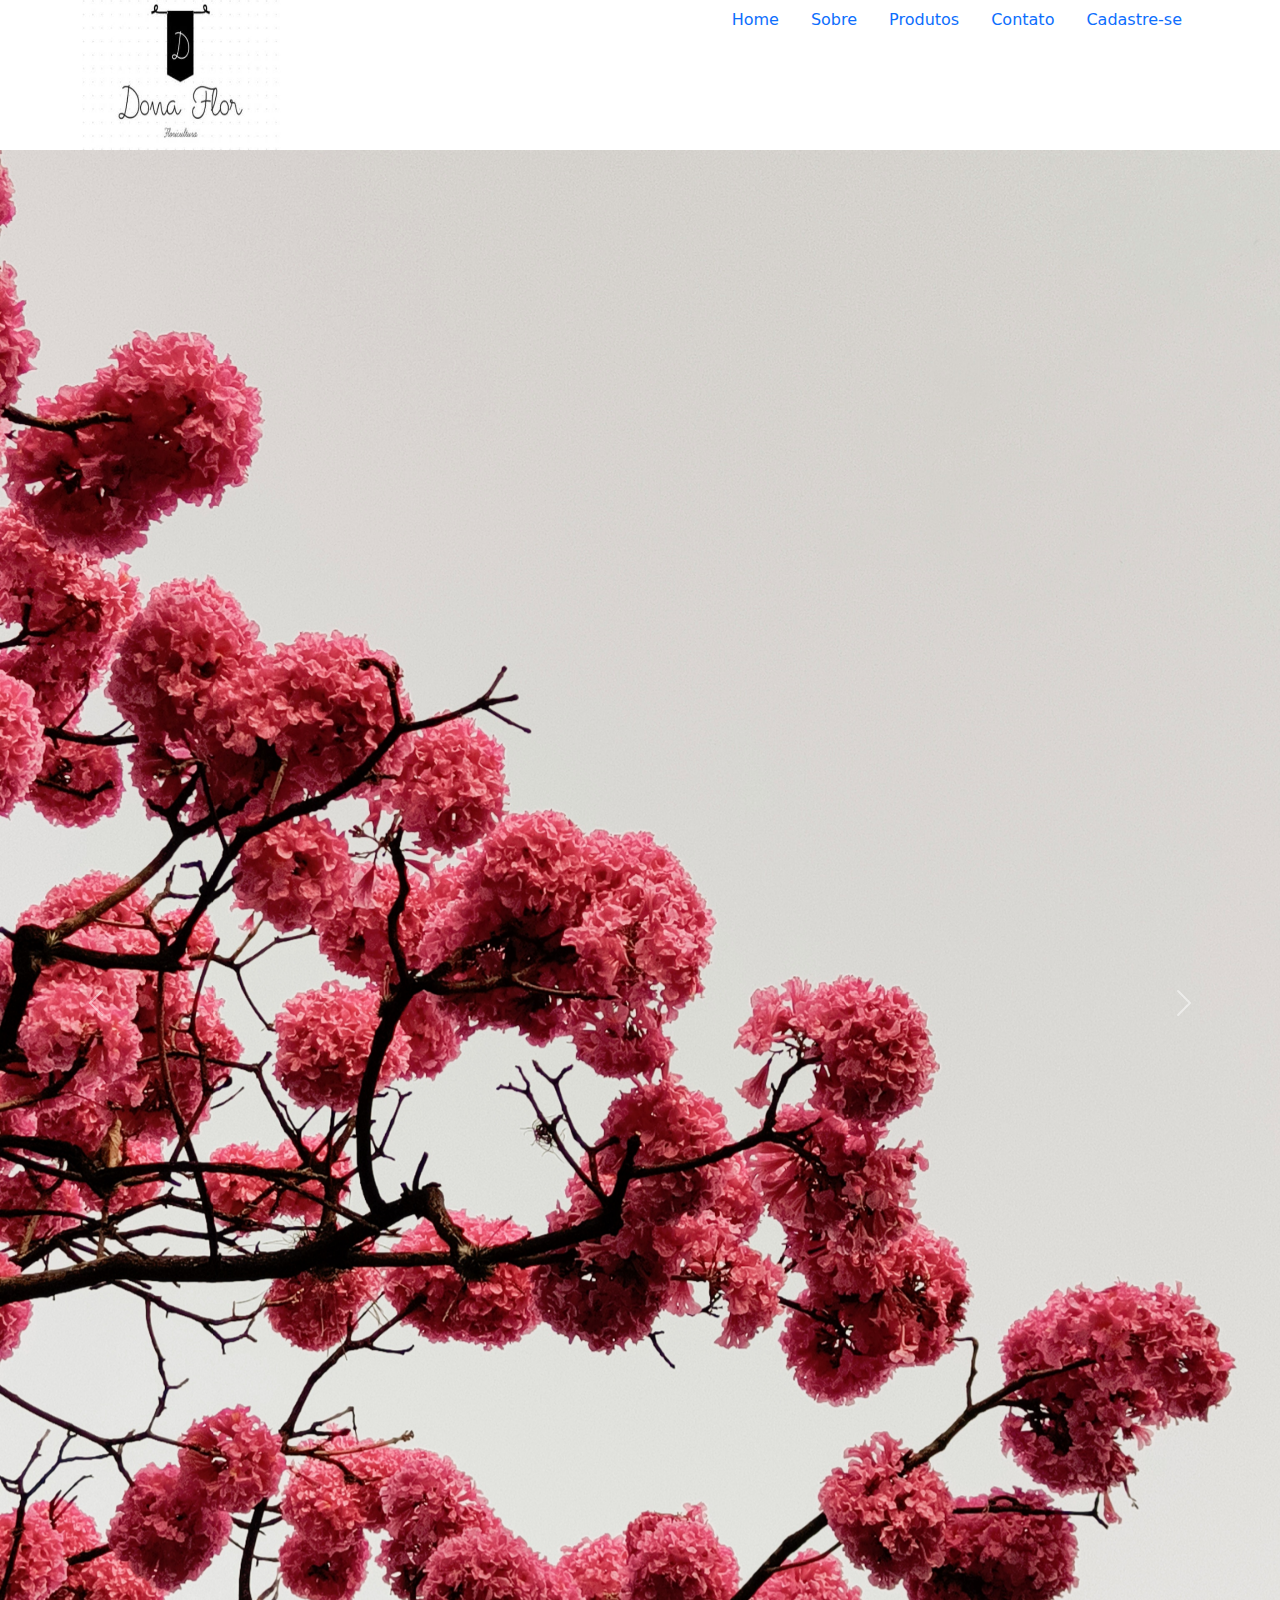
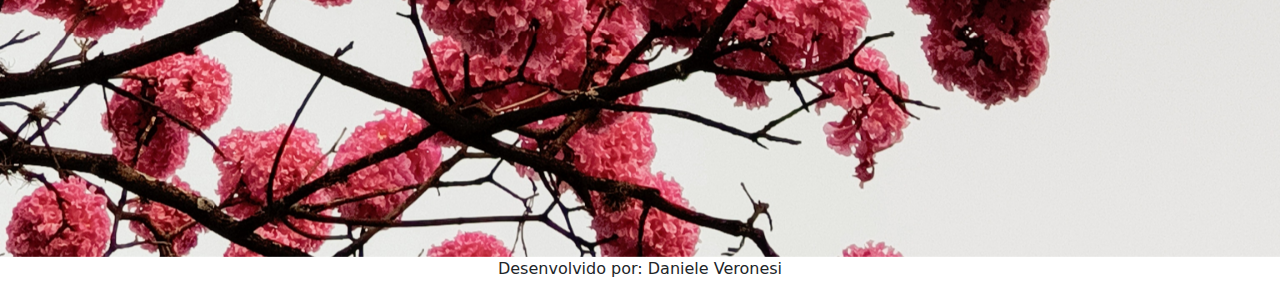
<file: index.html>
<!DOCTYPE html>
<html lang="en">
<head>
    <meta charset="UTF-8">
    <meta http-equiv="X-UA-Compatible" content="IE=edge">
    <meta name="viewport" content="width=device-width, initial-scale=1.0">
    <link href="./bootstrap/css/bootstrap.min.css" rel="stylesheet">
    <link rel="stylesheet" href="./style/custom.css">
    <title>DONA FLOR FLORICULTURA</title>
</head>
<body>

    <header>
        <div class="container">
            <div class="row">
                <div class="col">
                    <img src="./images/logo.jpg" alt="logo" height="150" width="200">
                    
                </div>
                <div class="col">
                    <ul class="nav justify-content-end">
                        <li class="nav-item"><a class="nav-link active" href="./index.html">Home</a></li>
                        <li class="nav-item"><a class="nav-link" href="./sobre nós.html">Sobre</a></li>
                        <li class="nav-item"><a class="nav-link" href="./produtos.html">Produtos</a></li>
                        <li class="nav-item"><a class="nav-link" href="./fale conosco.html">Contato</a></li>
                        <li class="nav-item"><a class="nav-link" href="./cadastro.html">Cadastre-se</a></li>
                    </ul>
                </div>
            </div>
        </div>
    </header>

    <div id="carouselExampleInterval" class="carousel slide" data-bs-ride="carousel">
        <div class="carousel-inner">
          <div class="carousel-item active" data-bs-interval="10000">
            <img src="images/1.jpg" class="d-block w-100" alt="flores">
          </div>
          <div class="carousel-item" data-bs-interval="2000">
            <img src="images/2.jpg" class="d-block w-100" alt="flores">
          </div>
          <div class="carousel-item">
            <img src="images/3.jpg" class="d-block w-100" alt="flores">
          </div>
          <div class="carousel-item">
            <img src="images/4.jpg" class="d-block w-100" alt="flores">
          </div>
          <div class="carousel-item">
            <img src="images/5.jpg" class="d-block w-100" alt="flores">
          </div>
          <div class="carousel-item">
            <img src="images/6.jpg" class="d-block w-100" alt="flores">
          </div>
          <div class="carousel-item">
            <img src="images/7.jpg" class="d-block w-100" alt="flores">
          </div>
        </div>
        <button class="carousel-control-prev" type="button" data-bs-target="#carouselExampleInterval" data-bs-slide="prev">
          <span class="carousel-control-prev-icon" aria-hidden="true"></span>
          <span class="visually-hidden">Previous</span>
        </button>
        <button class="carousel-control-next" type="button" data-bs-target="#carouselExampleInterval" data-bs-slide="next">
          <span class="carousel-control-next-icon" aria-hidden="true"></span>
          <span class="visually-hidden">Next</span>
        </button>
      </div>
 
               
    <script src="./bootstrap/js/bootstrap.bundle.min.js"></script>
</body>
<footer>Desenvolvido por: Daniele Veronesi</footer>
</html>
</file>
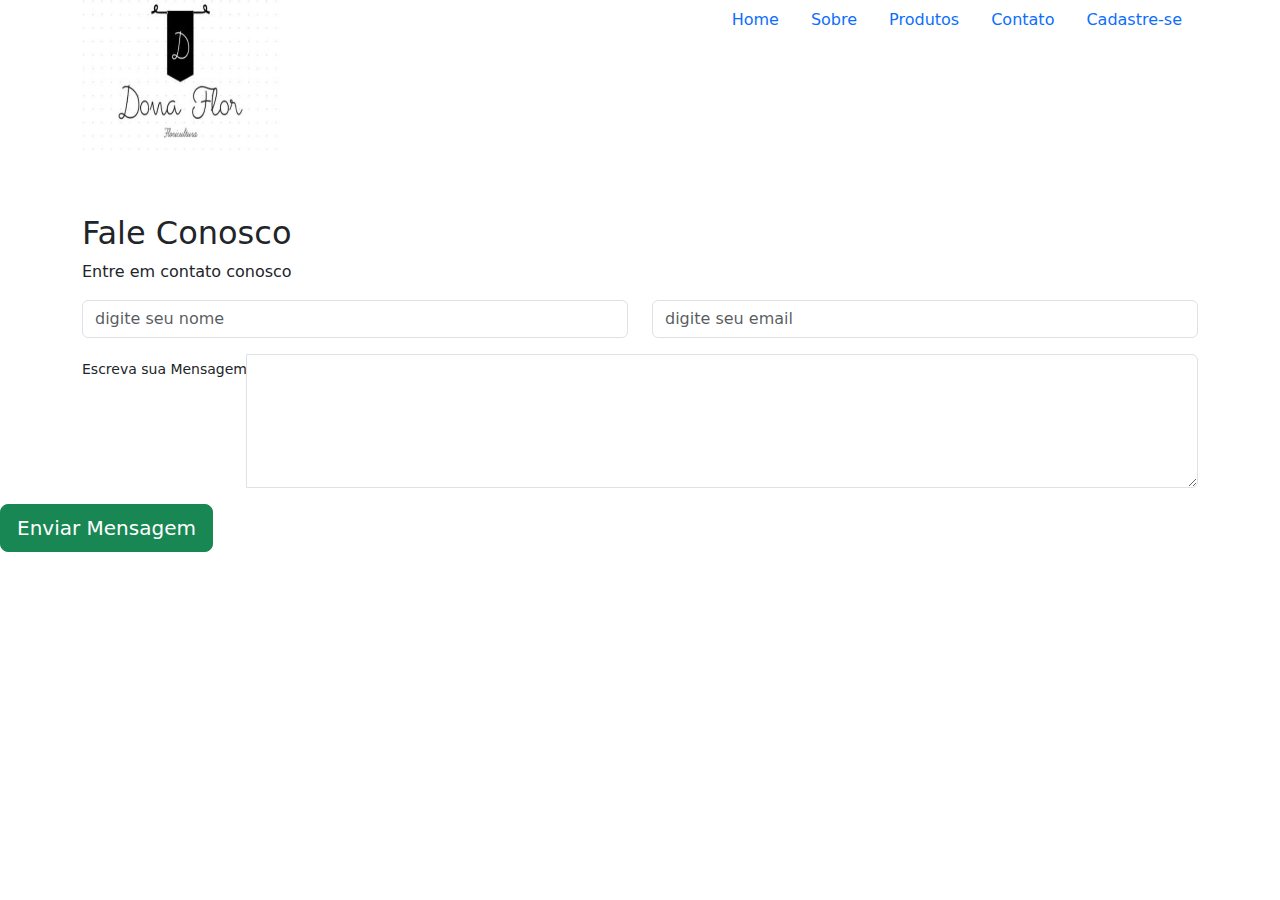
<file: fale conosco.html>
<!DOCTYPE html>
<html lang="en">

<head>
    <meta charset="UTF-8">
    <meta http-equiv="X-UA-Compatible" content="IE=edge">
    <meta name="viewport" content="width=device-width, initial-scale=1.0">
    <link href="./bootstrap/css/bootstrap.min.css" rel="stylesheet">
    <link rel="stylesheet" href="./style/custom.css">
    <title>DONA FLOR FLORICULTURA - CADASTRO</title>
</head>

<body>
    <header>
        <div class="container">
            <div class="row">
                <div class="col">
                    <img src="./images/logo.jpg" alt="logo" height="150" width="200">
                    
                </div>
                <div class="col">
                    <ul class="nav justify-content-end">
                        <li class="nav-item"><a class="nav-link active" href="./index.html">Home</a></li>
                        <li class="nav-item"><a class="nav-link" href="./sobre nós.html">Sobre</a></li>
                        <li class="nav-item"><a class="nav-link" href="./produtos.html">Produtos</a></li>
                        <li class="nav-item"><a class="nav-link" href="./fale conosco.html">Contato</a></li>
                        <li class="nav-item"><a class="nav-link" href="./cadastro.html">Cadastre-se</a></li>
                    </ul>
                </div>
            </div>
        </div>
    </header>

    <section id="fale-conosco">
        <div class="container">

            <div class="row">
                <div class="col-md-12 col-sm-12">
                    <h2>Fale Conosco</h2>
                    <p>Entre em contato conosco</p>
                </div>
            </div>

            <form class="form">

                <div class="row">
                    <div class="col">
                        <div class="input-group">
                            <input class="form-control" type="text" name="nome" placeholder="digite seu nome">
                        </div>
                    </div>
                    <div class="col">
                        <div class="input-group">
                            <input class="form-control" type="text" name="email" placeholder="digite seu email">
                        </div>
                    </div>
                </div>

                <div class="row">
                    <div class="col">
                        <div class="input-group">
                            <label for="info" class="col-form-label col-form-label-sm">Escreva sua Mensagem</label>
                            <textarea class="form-control" name="informacoes" id="info" rows="5"></textarea>
                        </div>
                    </div>
                </div>
                    </div>
                </div>

                <button type="submit" class="btn btn-lg btn-success">Enviar Mensagem</button>

            </form>

        </div> <!-- end .container -->
    </section>




    <div class="modal fade" id="modal-1">
        <div class="modal-dialog">
            <div class="modal-content">
                <div class="modal-header">
                    <h5 class="modal-title">Inscrever-me na lista</h5>
                    <button class="btn-close" data-bs-dismiss="modal" aria-label="Close"></button>
                </div>
                <div class="modal-body">
                    <h6>Preencha os campos para receber novidades e promoções</h6>

                    <form class="form-inline">
                        <div class="row">
                            <div class="form-group col-4">
                                <input type="text" class="form-control form-control-sm mb-2" name="nome"
                                    placeholder="nome" required>
                            </div>
                            <div class="form-group col-4">
                                <input type="text" class="form-control form-control-sm mb-2" name="e-mail"
                                    placeholder="e-mail" required>
                            </div>
                            <div class="form-group col-4">
                                <button type="submit" class="btn btn-sm btn-success">receber novidades</button>
                            </div>
                        </div>
                    </form>

                </div>
                <div class="modal-footer">
                    <button type="button" class="btn btn-secondary mb-2" data-bs-dismiss="modal">Fechar</button>
                </div>
            </div>
        </div>

    </div>

    <script src="./bootstrap/js/bootstrap.bundle.min.js"></script>
</body>

</html>
</file>
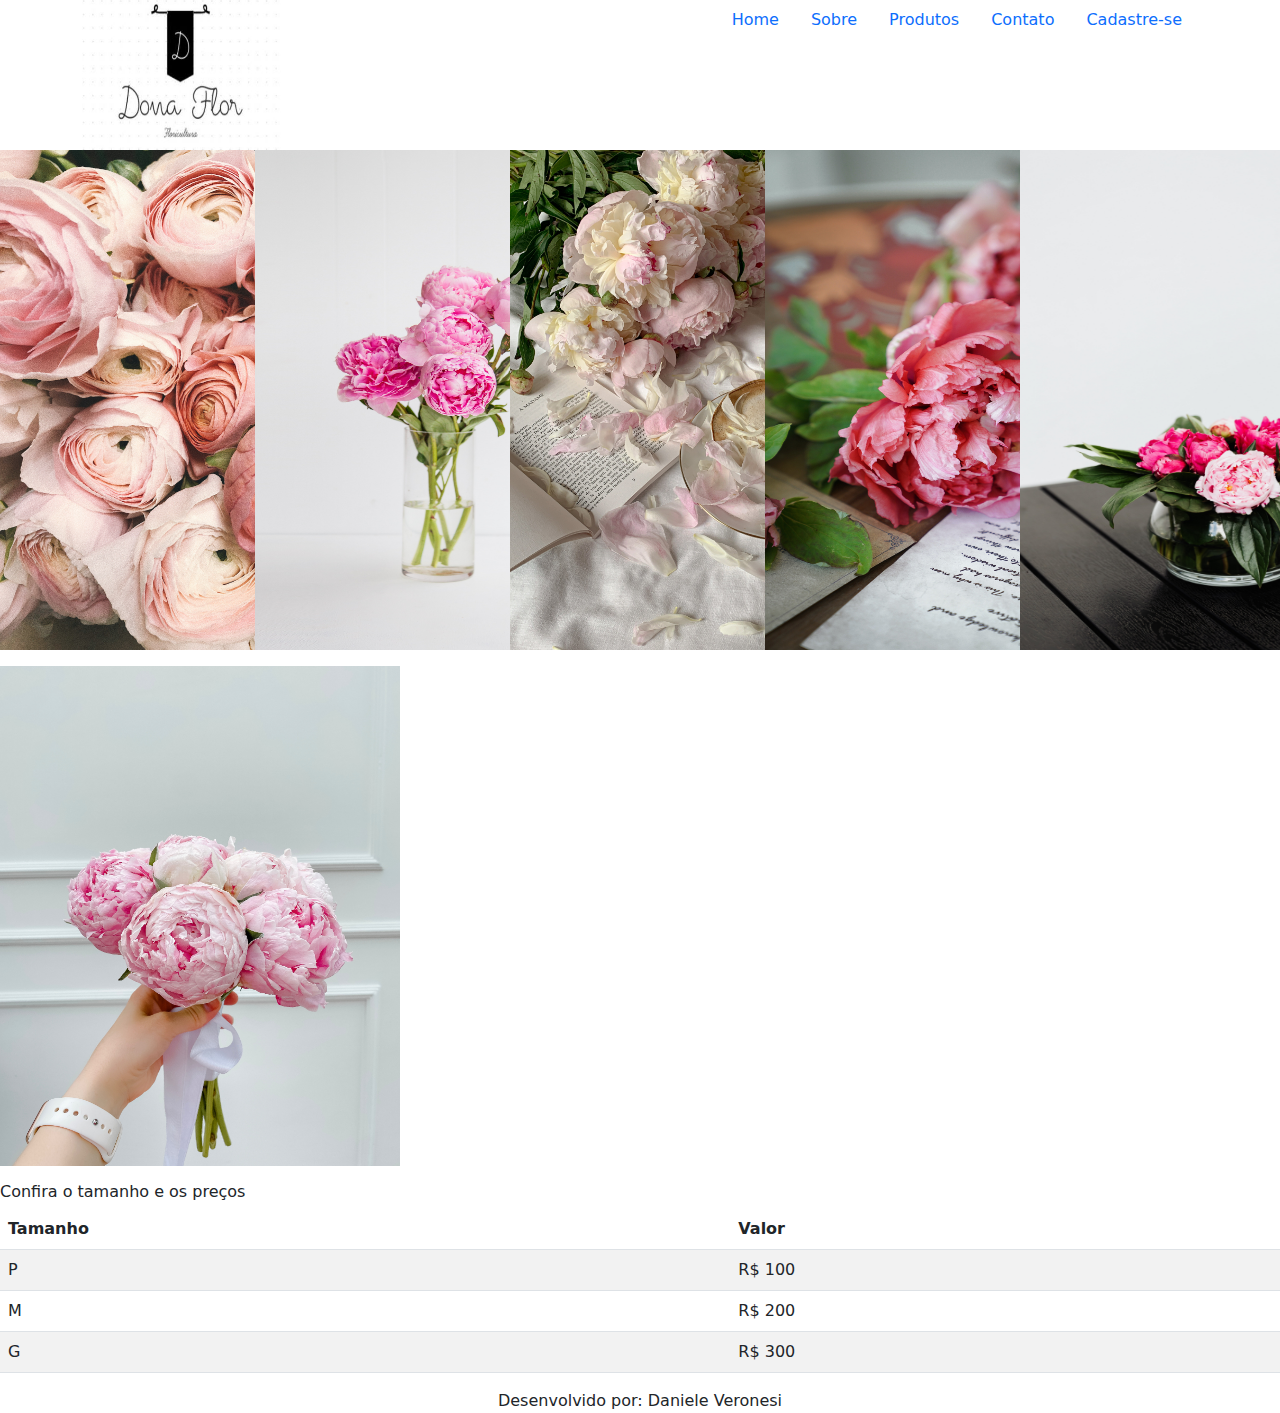
<file: peonias.html>
<!DOCTYPE html>
<html lang="en">
<head>
    <meta charset="UTF-8">
    <meta http-equiv="X-UA-Compatible" content="IE=edge">
    <meta name="viewport" content="width=device-width, initial-scale=1.0">
    <link href="./bootstrap/css/bootstrap.min.css" rel="stylesheet">
    <link rel="stylesheet" href="./style/custom.css">
    <title>DONA FLOR FLORICULTURA</title>
</head>
<body>

    <header>
        <div class="container">
            <div class="row">
                <div class="col">
                    <img src="./images/logo.jpg" alt="logo" height="150" width="200">
                    
                </div>
                <div class="col">
                    <ul class="nav justify-content-end">
                        <li class="nav-item"><a class="nav-link active" href="./index.html">Home</a></li>
                        <li class="nav-item"><a class="nav-link" href="./sobre nós.html">Sobre</a></li>
                        <li class="nav-item"><a class="nav-link" href="./produtos.html">Produtos</a></li>
                        <li class="nav-item"><a class="nav-link" href="./fale conosco.html">Contato</a></li>
                        <li class="nav-item"><a class="nav-link" href="./cadastro.html">Cadastre-se</a></li>
                    </ul>
                </div>
            </div>
        </div>
    </header>
  
    <div class="imgalign">

        <p><img src="./images/peonias.jpg" alt="foto" height="500" width="400"></p>

    </div>

    <div class="imgalign">

        <p><img src="./images/peonias2.jpg" alt="foto" height="500" width="400"></p>

    </div>

    <div class="imgalign">

        <p><img src="./images/peonias3.jpg" alt="foto" height="500" width="400"></p>

    </div>

    <div class="imgalign">

        <p><img src="./images/9.jpg" alt="foto" height="500" width="400"></p>

    </div>

    <div class="imgalign">

        <p><img src="./images/10.jpg" alt="foto" height="500" width="400"></p>

    </div>

    <div class="imgalign">

        <p><img src="./images/11.jpg" alt="foto" height="500" width="400"></p>

    </div>



    <h6>Confira o tamanho e os preços</h6>
    <table class="table table-hover table-striped">
        <thead>
            <tr>
                <th>Tamanho</th>
                <th>Valor</th>
            </tr>
        </thead>
        <tbody>
            <tr>
                <td>P</td>
                <td>R$ 100</td>
            </tr>
            <tr>
                <td>M</td>
                <td>R$ 200</td>
            </tr>
            <tr>
                <td>G</td>
                <td>R$ 300</td>
            </tr>
        </tbody>
    </table>



    <footer>Desenvolvido por: Daniele Veronesi</footer>
    </html>
</file>
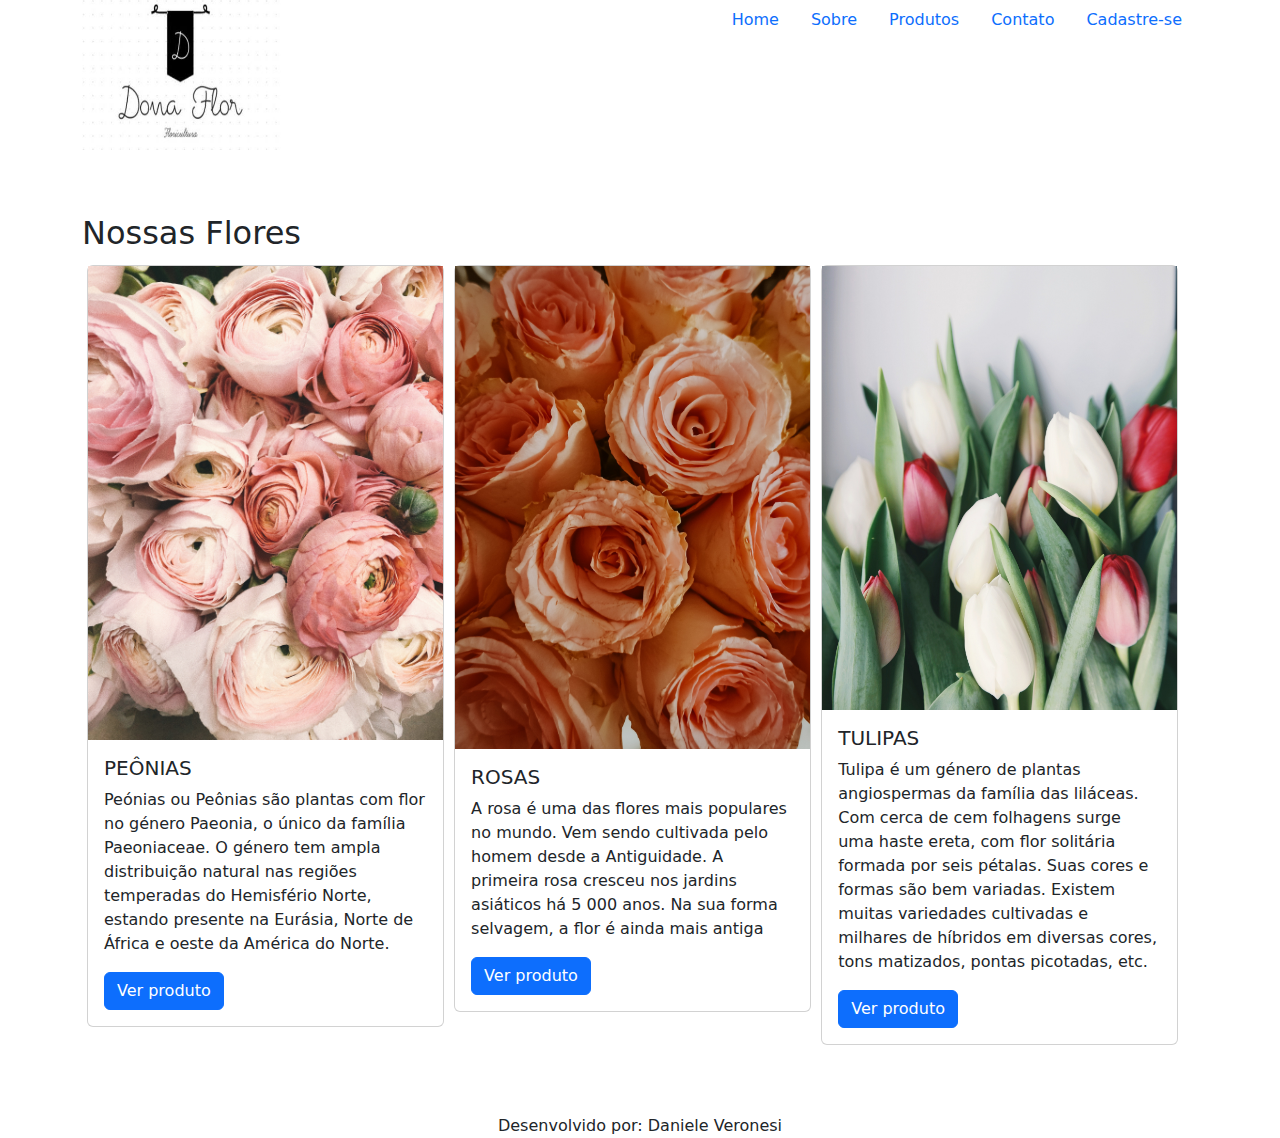
<file: produtos.html>
<!DOCTYPE html>
<html lang="en">
<head>
    <meta charset="UTF-8">
    <meta name="viewport" content="width=device-width, initial-scale=1.0">
    <link href="./bootstrap/css/bootstrap.min.css" rel="stylesheet">
    <link rel="stylesheet" href="./style/custom.css">
    <title>DONA FLOR FLORICULTURA</title>
</head>
<body>
    <header>
        <div class="container">
            <div class="row">
                <div class="col">
                    <img src="./images/logo.jpg" alt="logo" height="150" width="200">
                    
                </div>
                <div class="col">
                    <ul class="nav justify-content-end">
                        <li class="nav-item"><a class="nav-link active" href="./index.html">Home</a></li>
                        <li class="nav-item"><a class="nav-link" href="./sobre nós.html">Sobre</a></li>
                        <li class="nav-item"><a class="nav-link" href="#produtos">Produtos</a></li>
                        <li class="nav-item"><a class="nav-link" href="./fale conosco.html">Contato</a></li>
                        <li class="nav-item"><a class="nav-link" href="./cadastro.html">Cadastre-se</a></li>
                    </ul>
                </div>
            </div>
        </div>
    </header>

    <section id="produtos">

        <div class="container">
            <div class="row">
                <div class="col">

                    <h2>Nossas Flores</h2>

                    <div class="card">
                        <img src="./images/peonias.jpg" alt="Imagem Exemplo" class="img-fluid">
                        <div class="card-body">
                            <h5 class="card-title">PEÔNIAS</h5>
                            <p class="card-text">Peónias ou Peônias são plantas com flor no género Paeonia, o único da família Paeoniaceae. O género tem ampla distribuição natural nas regiões temperadas do Hemisfério Norte, estando presente na Eurásia, Norte de África e oeste da América do Norte.</p>
                            <a class="btn btn-primary" data-bs-toggle="modal" data-bs-target="#modal-1" href="./peonias.html" target="_blank">Ver produto</a>
                        </div>
                    </div>

                    <div class="card">
                        <img src="./images/8.jpg" alt="Imagem Exemplo" class="img-fluid">
                        <div class="card-body">
                            <h5 class="card-title">ROSAS</h5>
                            <p class="card-text">A rosa é uma das flores mais populares no mundo. Vem sendo cultivada pelo homem desde a Antiguidade. A primeira rosa cresceu nos jardins asiáticos há 5 000 anos. Na sua forma selvagem, a flor é ainda mais antiga</p>
                            <a class="btn btn-primary" data-bs-toggle="modal" data-bs-target="#modal-2" href="./rosas.html" target="_blank">Ver produto</a>
                        </div>
                    </div>

                    <div class="card">
                        <img src="./images/tulipas.jpg" alt="Imagem Exemplo" class="img-fluid">
                        <div class="card-body">
                            <h5 class="card-title">TULIPAS</h5>
                            <p class="card-text">Tulipa é um género de plantas angiospermas da família das liláceas. Com cerca de cem folhagens surge uma haste ereta, com flor solitária formada por seis pétalas. Suas cores e formas são bem variadas. Existem muitas variedades cultivadas e milhares de híbridos em diversas cores, tons matizados, pontas picotadas, etc.</p>
                            <a class="btn btn-primary" data-bs-toggle="modal" data-bs-target="#modal-3" href="./tulipas.html" target="_blank">Ver produto</a>
                        </div>
                    </div>
                    
                </div>
            </div>
        </div>
       
          
       </section>

</body>
<footer>Desenvolvido por: Daniele Veronesi</footer>
</html>
</file>
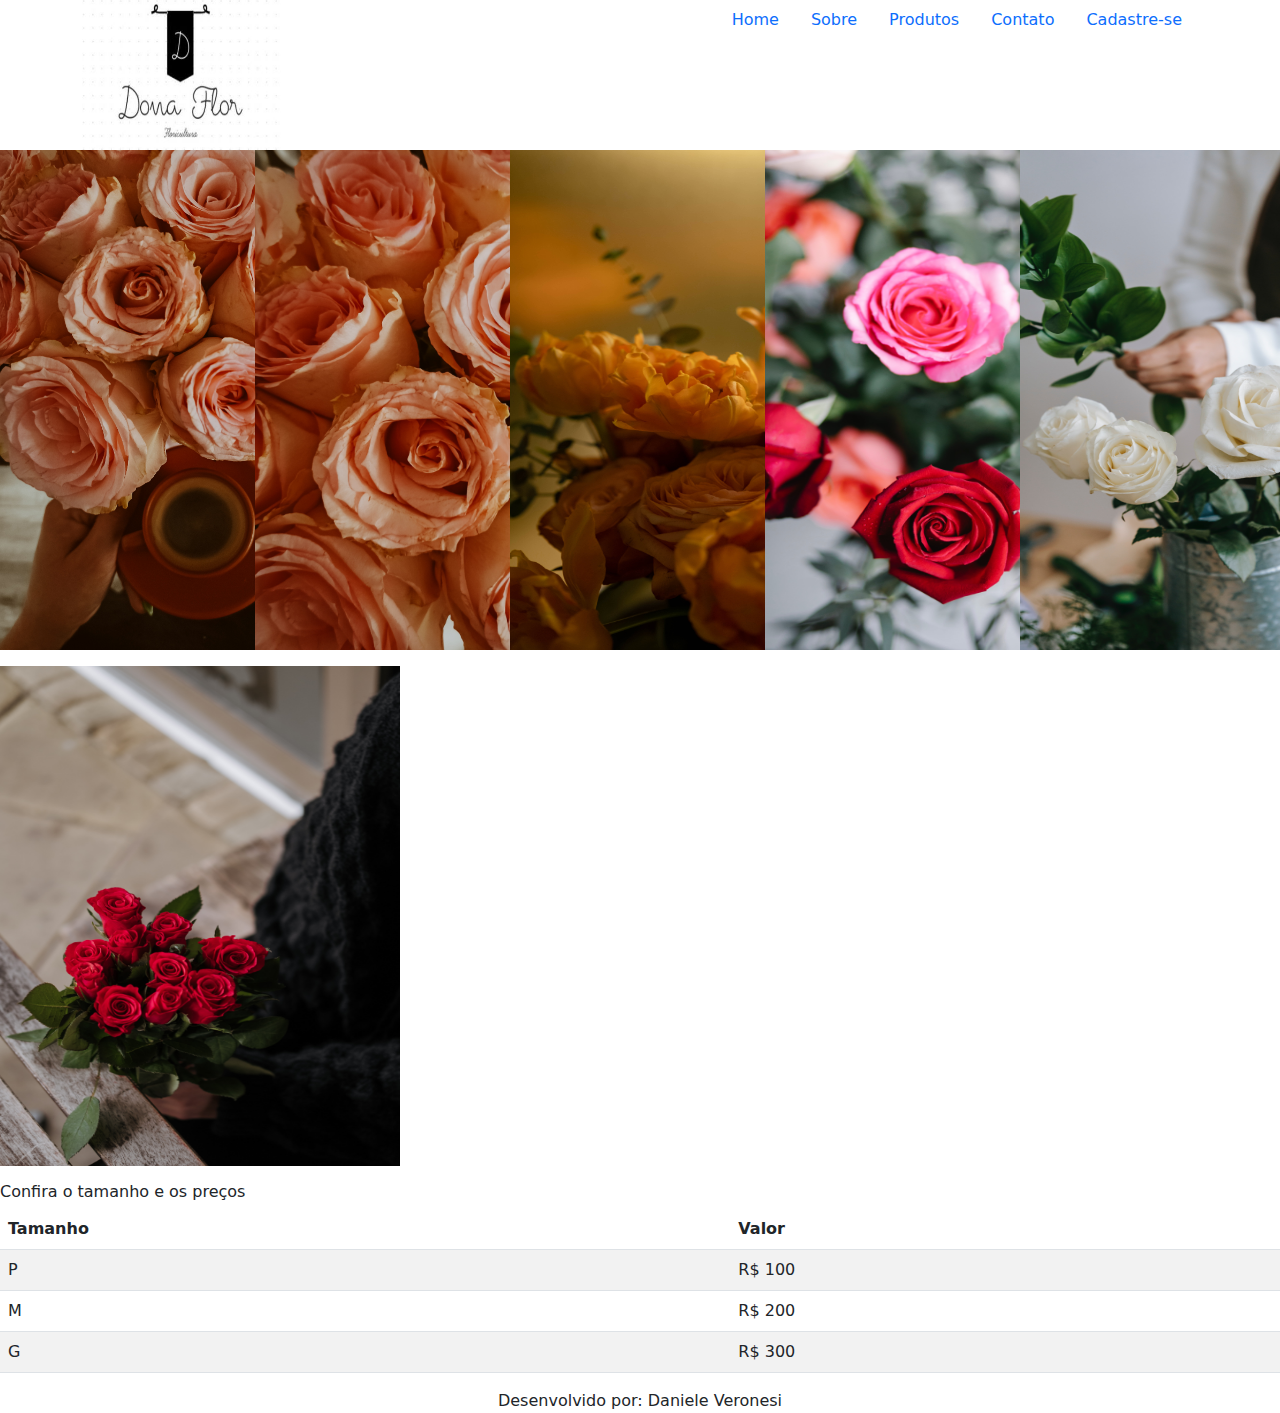
<file: rosas.html>
<!DOCTYPE html>
<html lang="en">
<head>
    <meta charset="UTF-8">
    <meta http-equiv="X-UA-Compatible" content="IE=edge">
    <meta name="viewport" content="width=device-width, initial-scale=1.0">
    <link href="./bootstrap/css/bootstrap.min.css" rel="stylesheet">
    <link rel="stylesheet" href="./style/custom.css">
    <title>DONA FLOR FLORICULTURA</title>
</head>
<body>

    <header>
        <div class="container">
            <div class="row">
                <div class="col">
                    <img src="./images/logo.jpg" alt="logo" height="150" width="200">
                    
                </div>
                <div class="col">
                    <ul class="nav justify-content-end">
                        <li class="nav-item"><a class="nav-link active" href="./index.html">Home</a></li>
                        <li class="nav-item"><a class="nav-link" href="./sobre nós.html">Sobre</a></li>
                        <li class="nav-item"><a class="nav-link" href="./produtos.html">Produtos</a></li>
                        <li class="nav-item"><a class="nav-link" href="./fale conosco.html">Contato</a></li>
                        <li class="nav-item"><a class="nav-link" href="./cadastro.html">Cadastre-se</a></li>
                    </ul>
                </div>
            </div>
        </div>
    </header>
  
    <div class="imgalign">

        <p><img src="./images/7.jpg" alt="foto" height="500" width="400"></p>

    </div>

    <div class="imgalign">

        <p><img src="./images/8.jpg" alt="foto" height="500" width="400"></p>

    </div>

    <div class="imgalign">

        <p><img src="./images/rosas.jpg" alt="foto" height="500" width="400"></p>

    </div>

    <div class="imgalign">

        <p><img src="./images/12.jpg" alt="foto" height="500" width="400"></p>

    </div>

    <div class="imgalign">

        <p><img src="./images/13.jpg" alt="foto" height="500" width="400"></p>

    </div>

    <div class="imgalign">

        <p><img src="./images/14.jpg" alt="foto" height="500" width="400"></p>

    </div>



    <h6>Confira o tamanho e os preços</h6>
    <table class="table table-hover table-striped">
        <thead>
            <tr>
                <th>Tamanho</th>
                <th>Valor</th>
            </tr>
        </thead>
        <tbody>
            <tr>
                <td>P</td>
                <td>R$ 100</td>
            </tr>
            <tr>
                <td>M</td>
                <td>R$ 200</td>
            </tr>
            <tr>
                <td>G</td>
                <td>R$ 300</td>
            </tr>
        </tbody>
    </table>



    <footer>Desenvolvido por: Daniele Veronesi</footer>
    </html>
</file>
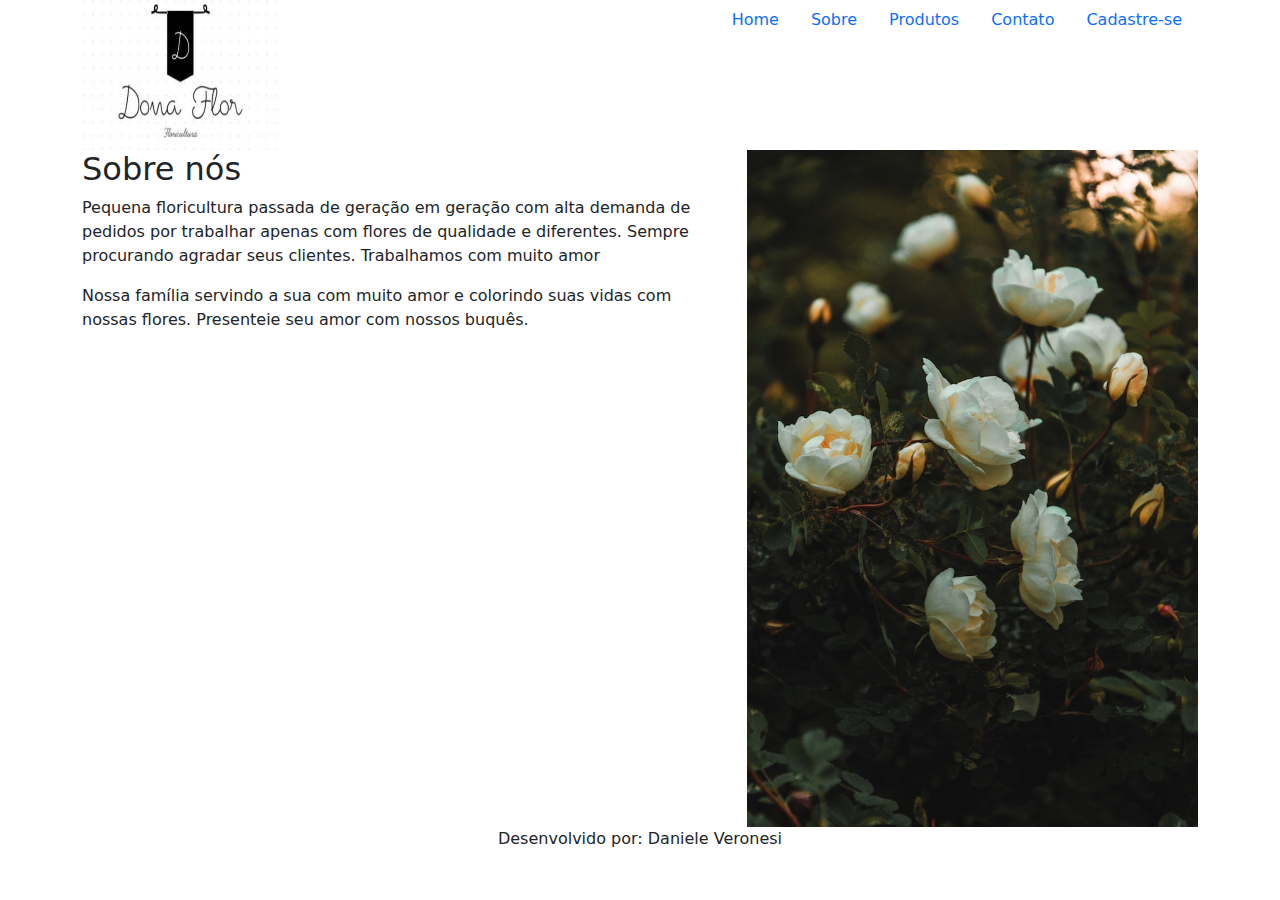
<file: sobre nós.html>
<!DOCTYPE html>
<html lang="en">
<head>
    <meta charset="UTF-8">
    <meta name="viewport" content="width= section id="Sobre">
    <link href="./bootstrap/css/bootstrap.min.css" rel="stylesheet">
    <link rel="stylesheet" href="./style/custom.css">
    <title>DONA FLOR FLORICULTURA</title>
    <header>
        <div class="container">
            <div class="row">
                <div class="col">
                   <a href="./index.html"><img src="./images/logo.jpg" alt="logo" height="150" width="200"></a>
                    
                </div>
                <div class="col">
                    <ul class="nav justify-content-end">
                        <li class="nav-item"><a class="nav-link active" href="">Home</a></li>
                        <li class="nav-item"><a class="nav-link" href="./sobre nós.html">Sobre</a></li>
                        <li class="nav-item"><a class="nav-link" href="./produtos.html">Produtos</a></li>
                        <li class="nav-item"><a class="nav-link" href="./fale conosco.html">Contato</a></li>
                        <li class="nav-item"><a class="nav-link" href="./cadastro.html">Cadastre-se</a></li>
                    </ul>
                </div>
            </div>
        </div>
    </header>
    
        <div class="container">
            <div class="row">
                <div class="col-md-7 col-sm-12">
                    <h2>Sobre nós</h2>
                    <p>Pequena floricultura passada de geração em geração com alta demanda de pedidos por trabalhar apenas com flores de qualidade e diferentes. Sempre procurando agradar seus clientes. Trabalhamos com muito amor</p>
                    <p>Nossa família servindo a sua com muito amor e colorindo suas vidas com nossas flores. Presenteie seu amor com nossos buquês.</p>
                </div>
                <div class="col-md-5 col-sm-12">
                    <img src="./images/capa.jpg" alt="Imagem Exemplo" class="img-fluid">
                </div>
            </div>
        </div>
    </section>
    
</head>
<script src="./bootstrap/js/bootstrap.bundle.min.js"></script>

<footer>Desenvolvido por: Daniele Veronesi</footer>
</html>
</file>
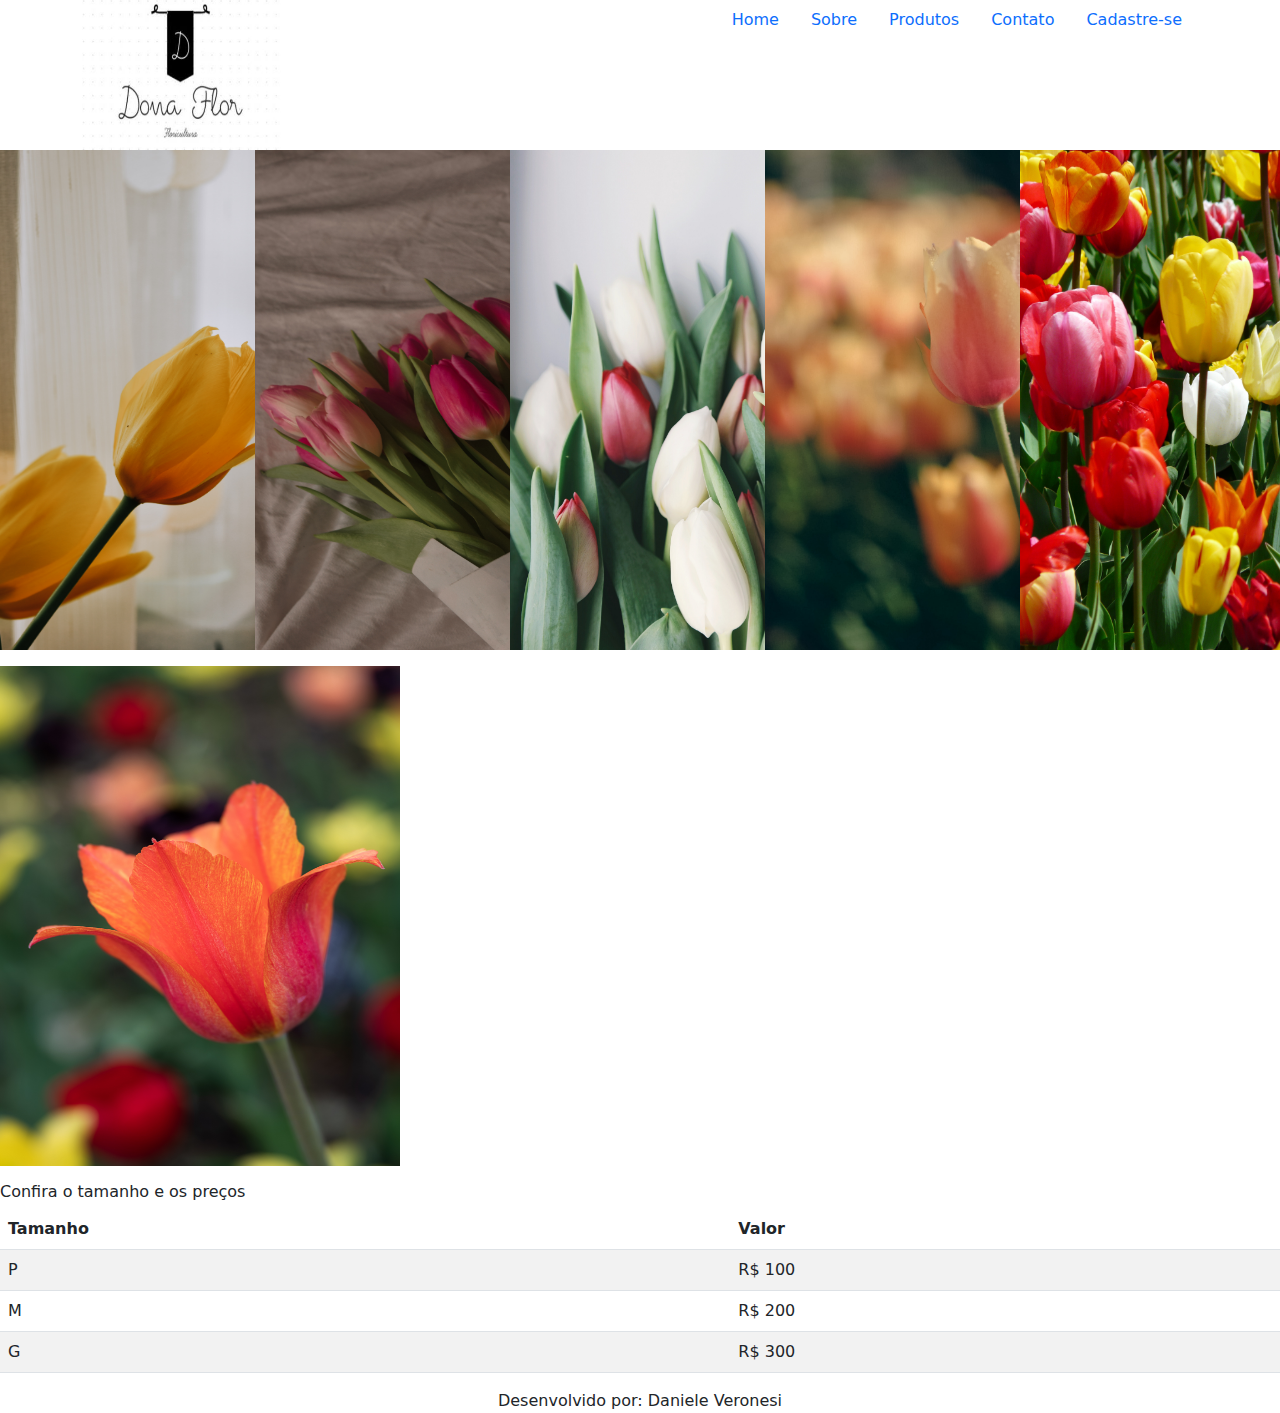
<file: tulipas.html>
<!DOCTYPE html>
<html lang="en">
<head>
    <meta charset="UTF-8">
    <meta http-equiv="X-UA-Compatible" content="IE=edge">
    <meta name="viewport" content="width=device-width, initial-scale=1.0">
    <link href="./bootstrap/css/bootstrap.min.css" rel="stylesheet">
    <link rel="stylesheet" href="./style/custom.css">
    <title>DONA FLOR FLORICULTURA</title>
</head>
<body>

    <header>
        <div class="container">
            <div class="row">
                <div class="col">
                    <img src="./images/logo.jpg" alt="logo" height="150" width="200">
                    
                </div>
                <div class="col">
                    <ul class="nav justify-content-end">
                        <li class="nav-item"><a class="nav-link active" href="./index.html">Home</a></li>
                        <li class="nav-item"><a class="nav-link" href="./sobre nós.html">Sobre</a></li>
                        <li class="nav-item"><a class="nav-link" href="./produtos.html">Produtos</a></li>
                        <li class="nav-item"><a class="nav-link" href="./fale conosco.html">Contato</a></li>
                        <li class="nav-item"><a class="nav-link" href="./cadastro.html">Cadastre-se</a></li>
                    </ul>
                </div>
            </div>
        </div>
    </header>
  
    <div class="imgalign">

        <p><img src="./images/15.jpg" alt="foto" height="500" width="400"></p>

    </div>

    <div class="imgalign">

        <p><img src="./images/16.jpg" alt="foto" height="500" width="400"></p>

    </div>

    <div class="imgalign">

        <p><img src="./images/tulipas.jpg" alt="foto" height="500" width="400"></p>

    </div>

    <div class="imgalign">

        <p><img src="./images/17.jpg" alt="foto" height="500" width="400"></p>

    </div>

    <div class="imgalign">

        <p><img src="./images/18.jpg" alt="foto" height="500" width="400"></p>

    </div>

    <div class="imgalign">

        <p><img src="./images/19.jpg" alt="foto" height="500" width="400"></p>

    </div>



    <h6>Confira o tamanho e os preços</h6>
    <table class="table table-hover table-striped">
        <thead>
            <tr>
                <th>Tamanho</th>
                <th>Valor</th>
            </tr>
        </thead>
        <tbody>
            <tr>
                <td>P</td>
                <td>R$ 100</td>
            </tr>
            <tr>
                <td>M</td>
                <td>R$ 200</td>
            </tr>
            <tr>
                <td>G</td>
                <td>R$ 300</td>
            </tr>
        </tbody>
    </table>



    <footer>Desenvolvido por: Daniele Veronesi</footer>
    </html>
</file>
<file: style/custom.css>
section {
    padding-bottom: 4rem;
    padding-top: 4rem;
}

input,
textarea {
    margin-bottom: 1rem;
}

.card {
    width: 32%;
    float: left;
    margin: 5px;
}

footer {
    text-align: center;
}

.imgalign{

    width: 250px;
  
    display: inline-block;
  
  }
</file>
